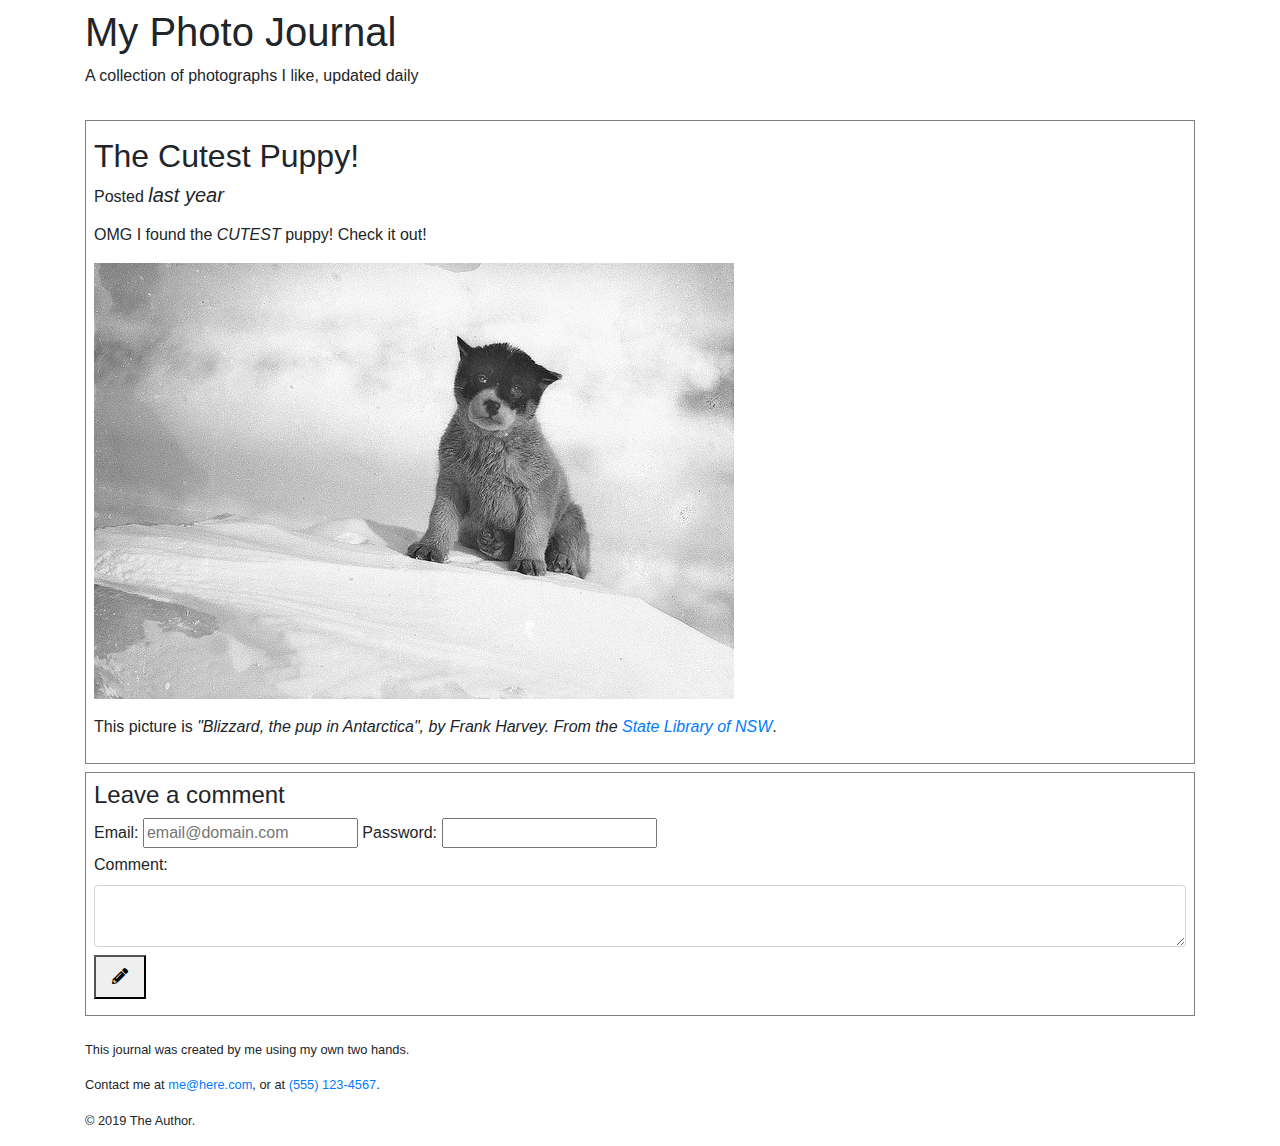
<file: problem-a/index.html>
<!DOCTYPE html>
<html lang="en">
<head>
  <meta charset="utf-8">
  <title>Photo Journal - 09/01/2019</title>
  <link rel="stylesheet" href="https://stackpath.bootstrapcdn.com/bootstrap/4.4.1/css/bootstrap.min.css">
  <link  rel="stylesheet" href="https://cdnjs.cloudflare.com/ajax/libs/font-awesome/5.11.2/css/all.min.css">
  <link rel="stylesheet" href="css/style.css">
</head>
<body class="container">

  <header> 
    <!-- Page Title -->
    <h1>My Photo Journal</h1>
    <p>A collection of photographs I like, updated daily</p>
  </header> 

  <main>
    <section>
      <!-- Image Post -->
      <header>
        <h2>The Cutest Puppy!</h2>
        <p class="time-posted">Posted <time datetime="2021-09-01">last year</time></p>
      </header>

      <p>OMG I found the <em>CUTEST</em> puppy! Check it out!</p>
      <p>
        <img src="img/2959326615_af04f9878a_z.jpg" alt="Puppy in Antarctica">
      </p>
      <p>This picture is <cite>"Blizzard, the pup in Antarctica", by Frank Harvey. From the <a href="https://www.flickr.com/photos/statelibraryofnsw/2959326615/">State Library of NSW</a></cite>.</p>
    </section>

    <section>
      <!-- Comment Form -->
      <form>
        <h2 class="text-small">Leave a comment</h2>
        <div>
          <label for="email_input">Email: </label>
          <input type="email" id="email_input" name="email" placeholder="email@domain.com">
          <label for="password_input">Password: </label>
          <input type="password" id="password_input" name="password">
        </div>
        <div>
          <label for="comment_field">Comment: </label>
          <textarea class="form-control" id="comment_field" name="comment"></textarea>
        </div>
        <button type="submit"><i class="fas fa-pencil-alt" aria-label="Submit"></i></button>
      </form>
    </section>
  </main>

  <footer>
    <!-- Author Info -->
    <p>This journal was created by me using my own two hands.</p>
    <address>
      Contact me at <a href="mailto:me@here.com">me@here.com</a>, or at <a href="tel:555-123-4567">(555) 123-4567</a>.
    </address>
    <p>&copy; 2019 The Author.</p>
  </footer>
 
</body>
</html>
</file>
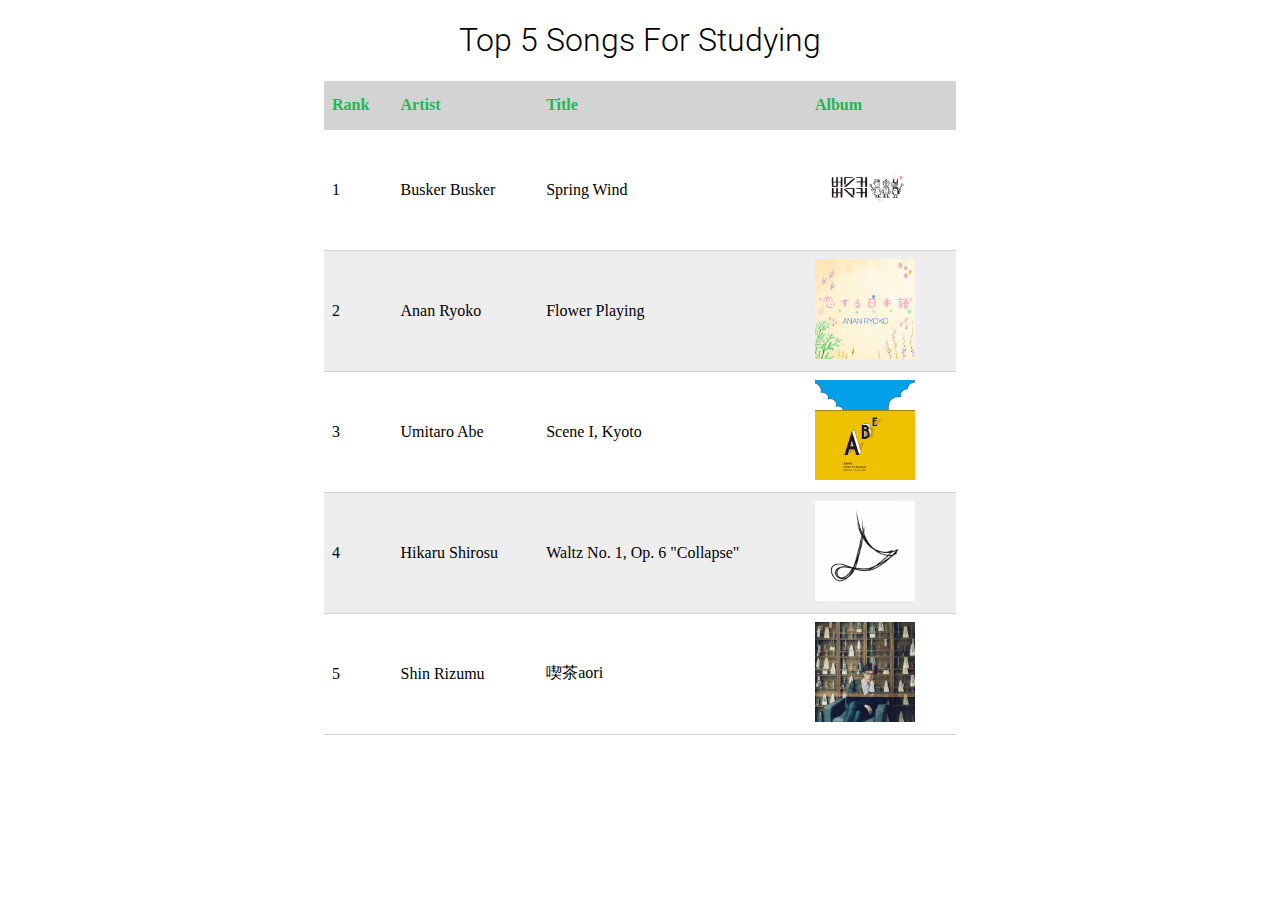
<file: problem-b/index.html>
<!DOCTYPE html>
<html lang="en">
<head>
    <meta charset="UTF-8">  
    <title>Top 5 List</title>
    
    <!-- include required fonts -->
    <link href="https://fonts.googleapis.com/css?family=Roboto:300,400" rel="stylesheet">
    <link rel="stylesheet" href="css/style.css">
</head>

<body>
    <h1>Top 5 Songs For Studying</h1>

    <table>
        <thead>
            <tr>
                <th scope="col">Rank</th>
                <th scope="col">Artist</th>
                <th scope="col">Title</th>
                <th scope="col">Album</th>
            </tr>
        </thead>
        <tbody>
            <tr>
                <td>1</td>
                <td>Busker Busker</td>
                <td>Spring Wind</td>
                <td>
                    <a target="_blank" href="https://open.spotify.com/track/5Q9XSfFZXermkOdcih2bem?si=581ce398114e404a">
                        <img src="img/spring-wind.jpeg" alt="album cover for Spring Wind, Korean words">
                    </a>
                </td>
            </tr>
            <tr>
                <td>2</td>
                <td>Anan Ryoko</td>
                <td>Flower Playing</td>
                <td> 
                    <a target="_blank" href="https://open.spotify.com/track/3dv5dL3JU30oBD1amw3RBq?si=ea5e615543ab466f">
                        <img src="img/flower-playing.jpeg" alt="album cover for Flower Playing, Japanese words">
                    </a>
                </td>
                
            </tr>
            <tr>
                <td>3</td>
                <td>Umitaro Abe</td>
                <td>Scene I, Kyoto</td>
                <td>
                    <a target="_blank" href="https://open.spotify.com/track/0p8gAcPkDYgzcZZwAou12B?si=9b68994202d44bfe">
                        <img src="img/scene-i-kyoto.jpeg" alt="album cover for Scene I, Kyoto, letters A B E">
                    </a>
                </td>
            </tr>
            <tr>
                <td>4</td>
                <td>Hikaru Shirosu</td>
                <td>Waltz No. 1, Op. 6 "Collapse"</td>
                <td>
                    <a target="_blank" href="https://open.spotify.com/track/0vkyBVcGTbdOW5BJirBjKx?si=ce4b26cf33cc4e21">
                        <img src="img/waltz-no-1-op-6-collapse.jpeg" alt="album cover for Waltz No. 1, Op. 6 'Collapse', abstract black lines">
                    </a>
                </td>
            </tr>
            <tr>
                <td>5</td>
                <td>Shin Rizumu</td>
                <td>喫茶aori</td>
                <td>
                    <a target="_blank" href="https://open.spotify.com/track/5WFAN72xXEgjQwSHTY1AgF?si=5e1b52eb00a4486f">
                        <img src="img/kissa-aori.jpeg" alt="album cover for 喫茶aori, Rizumu sitting in front of bookshelf">
                    </a>
                </td>
            </tr>
        </tbody>
    </table>
</body>
</html>
</file>
<file: problem-a/css/style.css>
/* A class for the time posted line for each blog post */
.time-posted {
  font-weight: 500;
  margin-top: 0;
  margin-bottom: .5rem;
  line-height: 1.2;
}

h2.text-small {
  font-size: 1.5rem;
}

time {
  font-style: italic;
  font-size: 1.25rem;
}

header {
  padding: .5rem 0;
}

section {
  margin: .5rem 0;
  padding: .5rem;
  border: 1px solid gray;
}

button {
  margin: .5rem 0;
  padding: .5rem 1rem;
}


footer {
  padding-top: 1rem;
  font-size: 80%;
}
</file>
<file: problem-b/css/style.css>
h1 {
    font-weight: 300;
    font-family: 'Roboto', sans-serif;
    text-align: center;
}

table {
    width: 50%;
    margin-left: auto;
    margin-right: auto;
    border-collapse: collapse;
}

th {
    height: 2rem;
    text-align: left;
    color: #1db954;
    background-color: #d3d3d3;
}

th, td {
    padding: 0.5em;
    border-bottom: 1px solid #d3d3d3;
}

tr:nth-child(even) {
    background-color: #eee;
}

tbody tr:hover {
    background-color: pink;
}

img {
    width: 100px;
    height: 100px;
}
</file>
